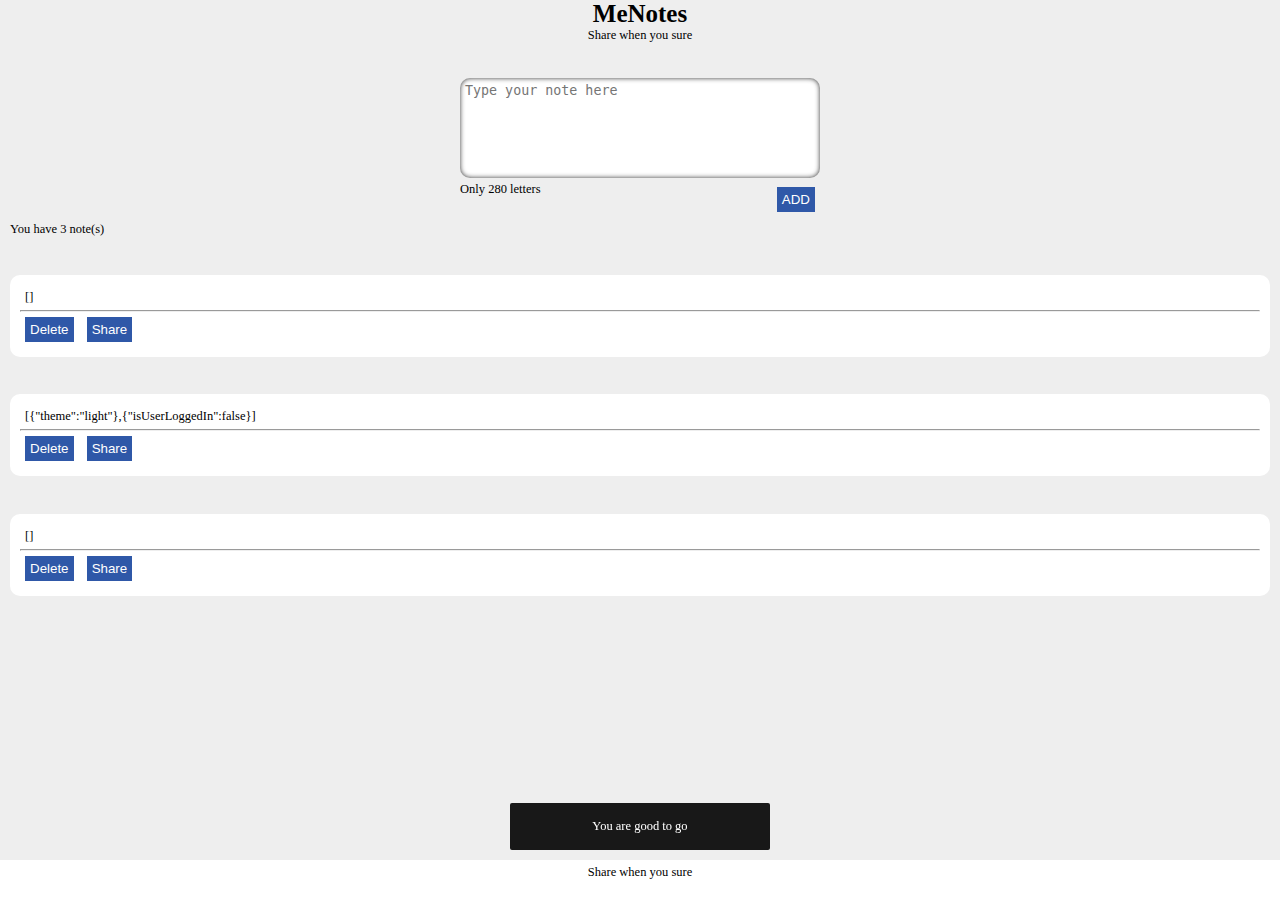
<file: menote/index.html>
<!DOCTYPE html>
<html lang="en">
<head>
    <meta charset="UTF-8">
    <meta http-equiv="X-UA-Compatible" content="IE=edge">
    <meta name="viewport" content="width=device-width, initial-scale=1.0">
    <title>MeNotes</title>
    <link rel="stylesheet" href="css/style.css?v=0.001" />
</head>
<body>
    <header>
        <h1>MeNotes</h1>
        <p>Share when you sure</p>
    </header>
    <main>
        <div id="write">
            <textarea id="note" placeholder="Type your note here"></textarea>
            <span id="count">Only 280 letters</span>
            <button id="add">ADD</button>
        </div>
        <div id="show">
            <p>You have <span id="nfn">0</span> note(s)</p>
        </div>
    </main>
    <footer>
        <p>Share when you sure</p>
    </footer>
    <div id="toast">Toast Content</div>
    <script src="js/pwTools.js?v=0.001"></script>
    <script src="js/app.js?v=0.001"></script>
</body>
</html>
</file>
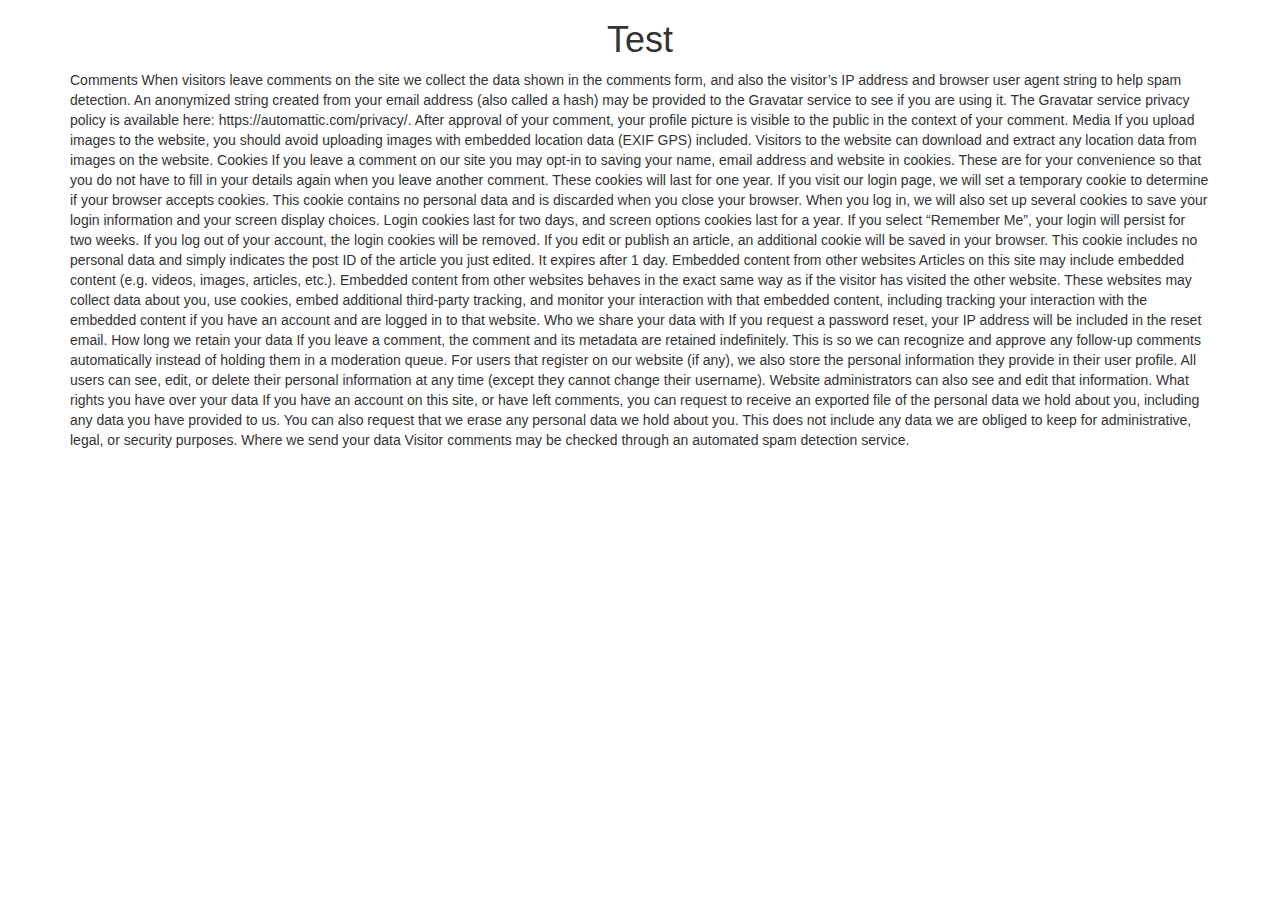
<file: privacy-policy.html>
<!DOCTYPE html>
<html>
    <head>
        <meta charset="utf-8" />
        <title>Title</title>
        <meta http-equiv="X-UA-Compatible" content="IE=edge" />
        <meta name="viewport" content="width=device-width, initial-scale=1" />
        <link rel="stylesheet" href="https://cdnjs.cloudflare.com/ajax/libs/font-awesome/5.15.2/css/all.min.css" integrity="sha512-HK5fgLBL+xu6dm/Ii3z4xhlSUyZgTT9tuc/hSrtw6uzJOvgRr2a9jyxxT1ely+B+xFAmJKVSTbpM/CuL7qxO8w==" crossorigin="anonymous" />
        <link rel="stylesheet" href="https://stackpath.bootstrapcdn.com/bootstrap/3.4.1/css/bootstrap.min.css" integrity="sha384-HSMxcRTRxnN+Bdg0JdbxYKrThecOKuH5zCYotlSAcp1+c8xmyTe9GYg1l9a69psu" crossorigin="anonymous" />
        <style>
            
        </style>
        <!--<script src="https://kit.fontawesome.com/1cf905b319.js" crossorigin="anonymous"></script>-->
    </head>
    <body>
        <div class="container">
            <div class="row">
                <div class="col-md-12">
                    <h1 class="text-center">Test</h1>
                    <div>
                        Comments
When visitors leave comments on the site we collect the data shown in the comments form, and also the visitor’s IP address and browser user agent string to help spam detection.

An anonymized string created from your email address (also called a hash) may be provided to the Gravatar service to see if you are using it. The Gravatar service privacy policy is available here: https://automattic.com/privacy/. After approval of your comment, your profile picture is visible to the public in the context of your comment.

Media
If you upload images to the website, you should avoid uploading images with embedded location data (EXIF GPS) included. Visitors to the website can download and extract any location data from images on the website.

Cookies
If you leave a comment on our site you may opt-in to saving your name, email address and website in cookies. These are for your convenience so that you do not have to fill in your details again when you leave another comment. These cookies will last for one year.

If you visit our login page, we will set a temporary cookie to determine if your browser accepts cookies. This cookie contains no personal data and is discarded when you close your browser.

When you log in, we will also set up several cookies to save your login information and your screen display choices. Login cookies last for two days, and screen options cookies last for a year. If you select “Remember Me”, your login will persist for two weeks. If you log out of your account, the login cookies will be removed.

If you edit or publish an article, an additional cookie will be saved in your browser. This cookie includes no personal data and simply indicates the post ID of the article you just edited. It expires after 1 day.

Embedded content from other websites
Articles on this site may include embedded content (e.g. videos, images, articles, etc.). Embedded content from other websites behaves in the exact same way as if the visitor has visited the other website.

These websites may collect data about you, use cookies, embed additional third-party tracking, and monitor your interaction with that embedded content, including tracking your interaction with the embedded content if you have an account and are logged in to that website.

Who we share your data with
If you request a password reset, your IP address will be included in the reset email.

How long we retain your data
If you leave a comment, the comment and its metadata are retained indefinitely. This is so we can recognize and approve any follow-up comments automatically instead of holding them in a moderation queue.

For users that register on our website (if any), we also store the personal information they provide in their user profile. All users can see, edit, or delete their personal information at any time (except they cannot change their username). Website administrators can also see and edit that information.

What rights you have over your data
If you have an account on this site, or have left comments, you can request to receive an exported file of the personal data we hold about you, including any data you have provided to us. You can also request that we erase any personal data we hold about you. This does not include any data we are obliged to keep for administrative, legal, or security purposes.

Where we send your data
Visitor comments may be checked through an automated spam detection service.
                    </div>
                </div>
            </div>
        </div>
        <script src="https://code.jquery.com/jquery-3.6.0.min.js" integrity="sha256-/xUj+3OJU5yExlq6GSYGSHk7tPXikynS7ogEvDej/m4=" crossorigin="anonymous"></script>
        <script src="https://stackpath.bootstrapcdn.com/bootstrap/3.4.1/js/bootstrap.min.js" integrity="sha384-aJ21OjlMXNL5UyIl/XNwTMqvzeRMZH2w8c5cRVpzpU8Y5bApTppSuUkhZXN0VxHd" crossorigin="anonymous"></script>
        <script>
            
        </script>
    </body>
</html>
</file>
<file: menote/css/style.css>
:root {
--pw-man: #2f58a8;
--pw-sub: #e71e26;
--pw-ttl:#333333;
--pw-txt: #424242;
--pw-bg: #eee;
--pw-wit:#fff;
}
* {margin: 0;padding: 0;box-sizing: border-box;}
html {background-color:var(--pw-man);font-size: 62.5%;}
body {background-color:var(--pw-bg);font-size: 1.25em;min-height: 100vh;}
header {text-align: center;}
main {padding: 1rem;}
.note {padding: 1rem;margin: 3em auto;background-color: var(--pw-wit);border-radius: 1rem;}
.note p {padding: 5px;}
.the-note {white-space: pre-wrap;}
#write {max-width: 360px;margin: 2em auto;}
#write textarea {width: 100%;height: 100px;resize: none;padding: 5px;box-shadow:inset 0 0 5px #333;border-radius: 1rem;border: none;}
#count {}
#add {float: right;}
button {border-none:none;padding: .5rem;margin:.5rem;background-color: var(--pw-man);color:var(--pw-wit);border: none;}
footer {background-color: var(--pw-wit);height:40px;position: fixed;bottom: 0;right: 0;left: 0;padding: 5px;text-align: center;}
#toast {visibility: hidden;width: 260px;margin:auto;background: rgba(0,0,0,.9);color: #fff;text-align: center;border-radius: 2px;
padding: 16px;position: fixed;z-index: 1;top:auto;right:0;bottom: 50px;left:0;}
#toast.show {visibility: visible;}
</file>
